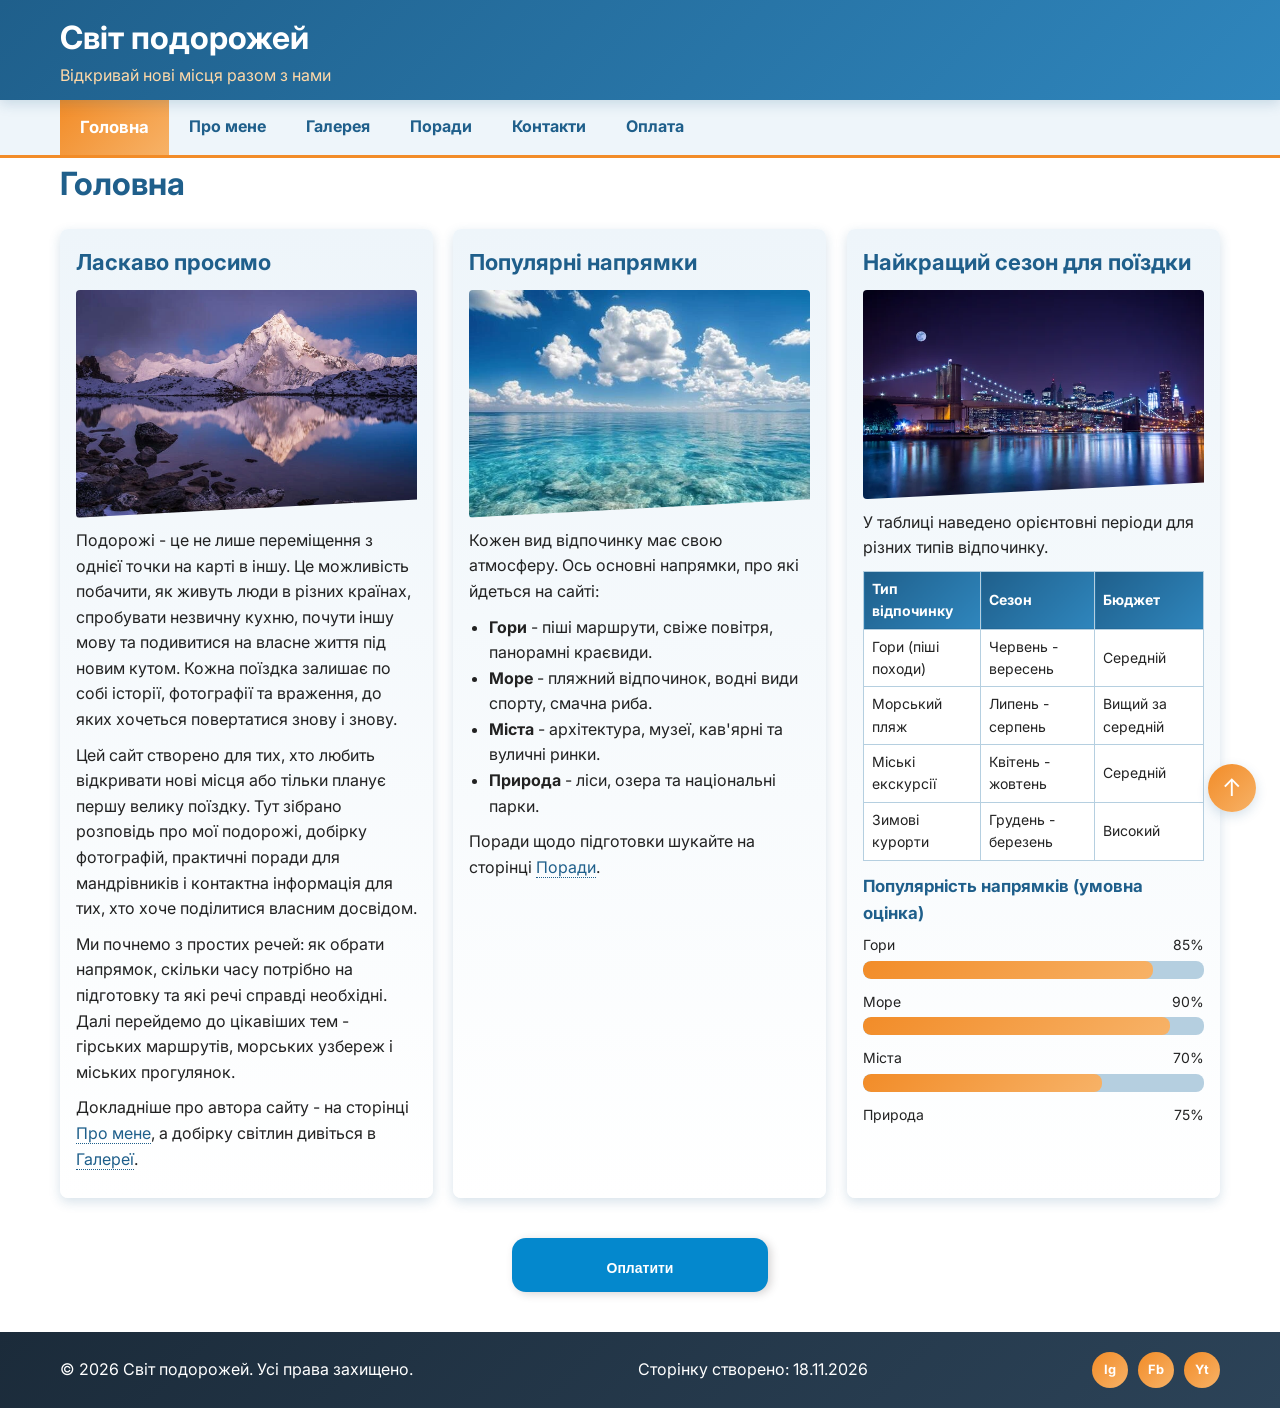
<file: index.html>
<!DOCTYPE html>
<html lang="uk">
<head>
  <meta charset="UTF-8">
  <meta name="viewport" content="width=device-width, initial-scale=1.0">
  <title>Головна - Світ подорожей</title>
  <!-- Підключення шрифту Inter -->
  <link rel="preconnect" href="https://fonts.googleapis.com">
  <link rel="preconnect" href="https://fonts.gstatic.com" crossorigin>
  <link href="https://fonts.googleapis.com/css2?family=Inter:ital,opsz,wght@0,14..32,100..900;1,14..32,100..900&display=swap" rel="stylesheet">
  <link rel="stylesheet" href="css/styles.css">
</head>
<body id="top">
  <!-- Початок шапки -->
  <header>
    <div class="container header-inner">
      <div class="logo">Світ подорожей</div>
      <p class="slogan">Відкривай нові місця разом з нами</p>
    </div>
  </header>
  <!-- Кінець шапки -->

  <!-- Початок навігації -->
  <nav>
    <div class="container">
      <ul class="menu">
          <li><a href="index.html" class="active">Головна</a></li>
          <li><a href="about.html">Про мене</a></li>
          <li><a href="gallery.html">Галерея</a></li>
          <li class="dropdown">
            <a href="tips.html">Поради</a>
            <!-- Випадаюче меню з анімацією висування -->
            <ul class="submenu">
              <li><a href="tips.html#prepare">Підготовка</a></li>
              <li><a href="tips.html#packing">Що взяти</a></li>
              <li><a href="tips.html#budget">Бюджет</a></li>
            </ul>
          </li>
                   <li><a href="contacts.html">Контакти</a></li>
          <li><a href="https://secure.wayforpay.com/button/b1eae6be9dff0" target="_blank" rel="noopener">Оплата</a></li>
      </ul>
    </div>
  </nav>
  <!-- Кінець навігації -->

  <!-- Початок основного контенту -->
  <main class="container">
    <h1>Головна</h1>
    <div class="columns">
      <!-- Блок 1: вступна інформація -->
      <section>
        <h2>Ласкаво просимо</h2>
        <img src="images/mountains.webp" alt="Гірський краєвид на заході сонця">
        <p>Подорожі - це не лише переміщення з однієї точки на карті в іншу. Це можливість побачити, як живуть люди в різних країнах, спробувати незвичну кухню, почути іншу мову та подивитися на власне життя під новим кутом. Кожна поїздка залишає по собі історії, фотографії та враження, до яких хочеться повертатися знову і знову.</p>
        <p>Цей сайт створено для тих, хто любить відкривати нові місця або тільки планує першу велику поїздку. Тут зібрано розповідь про мої подорожі, добірку фотографій, практичні поради для мандрівників і контактна інформація для тих, хто хоче поділитися власним досвідом.</p>
        <p>Ми почнемо з простих речей: як обрати напрямок, скільки часу потрібно на підготовку та які речі справді необхідні. Далі перейдемо до цікавіших тем - гірських маршрутів, морських узбереж і міських прогулянок.</p>
        <p>Докладніше про автора сайту - на сторінці <a href="about.html">Про мене</a>, а добірку світлин дивіться в <a href="gallery.html">Галереї</a>.</p>
      </section>
      <!-- Блок 2: напрямки та приклади -->
      <section>
        <h2>Популярні напрямки</h2>
        <img src="images/sea.webp" alt="Берег моря на заході сонця">
        <p>Кожен вид відпочинку має свою атмосферу. Ось основні напрямки, про які йдеться на сайті:</p>
        <ul>
          <li><strong>Гори</strong> - піші маршрути, свіже повітря, панорамні краєвиди.</li>
          <li><strong>Море</strong> - пляжний відпочинок, водні види спорту, смачна риба.</li>
          <li><strong>Міста</strong> - архітектура, музеї, кав'ярні та вуличні ринки.</li>
          <li><strong>Природа</strong> - ліси, озера та національні парки.</li>
        </ul>
        <p>Поради щодо підготовки шукайте на сторінці <a href="tips.html">Поради</a>.</p>
      </section>
      <!-- Блок 3: додаткова інформація -->
      <section>
        <h2>Найкращий сезон для поїздки</h2>
        <img src="images/city.webp" alt="Нічне місто з вогнями">
        <p>У таблиці наведено орієнтовні періоди для різних типів відпочинку.</p>
        <table>
          <thead>
            <tr><th>Тип відпочинку</th><th>Сезон</th><th>Бюджет</th></tr>
          </thead>
          <tbody>
            <tr><td>Гори (піші походи)</td><td>Червень - вересень</td><td>Середній</td></tr>
            <tr><td>Морський пляж</td><td>Липень - серпень</td><td>Вищий за середній</td></tr>
            <tr><td>Міські екскурсії</td><td>Квітень - жовтень</td><td>Середній</td></tr>
            <tr><td>Зимові курорти</td><td>Грудень - березень</td><td>Високий</td></tr>
          </tbody>
        </table>
        <!-- Прогрес-бари: width з transition -->
        <h3>Популярність напрямків (умовна оцінка)</h3>
        <p class="label"><span>Гори</span><span>85%</span></p>
        <div class="bar"><span style="--w: 85%"></span></div>
        <p class="label"><span>Море</span><span>90%</span></p>
        <div class="bar"><span style="--w: 90%"></span></div>
        <p class="label"><span>Міста</span><span>70%</span></p>
        <div class="bar"><span style="--w: 70%"></span></div>
        <p class="label"><span>Природа</span><span>75%</span></p>
            </div>

    <!-- Кнопка оплати -->
    <div style="text-align:center; margin:40px 0;">
      <a href="https://secure.wayforpay.com/button/b1eae6be9dff0" target="_blank" rel="noopener" style="display:inline-block!important;background:#0488cd;background-size:cover;width:256px!important;height:54px!important;border:none!important;border-radius:14px!important;padding:16px!important;text-decoration:none!important;box-shadow:3px 2px 8px rgba(71,66,66,0.22)!important;text-align:center!important;outline:none!important;" onmouseover="this.style.opacity='0.8';" onmouseout="this.style.opacity='1';">
        <span style="font-family:Verdana,Arial,sans-serif!important;font-weight:bold!important;font-size:14px!important;color:#ffffff!important;line-height:18px!important;vertical-align:middle!important;">Оплатити</span>
      </a>
    </div>
    <!-- Кінець кнопки оплати -->
  </main>
  <!-- Кінець основного контенту -->

  <!-- Початок футера -->
  <footer>
    <div class="container footer-inner">
      <p>&copy; 2026 Світ подорожей. Усі права захищено.</p>
      <p>Сторінку створено: 18.11.2026</p>
      <p class="social">
        <a class="icon" href="https://www.instagram.com/" target="_blank" rel="noopener" title="Instagram" aria-label="Instagram">Ig</a>
        <a class="icon" href="https://www.facebook.com/" target="_blank" rel="noopener" title="Facebook" aria-label="Facebook">Fb</a>
        <a class="icon" href="https://www.youtube.com/" target="_blank" rel="noopener" title="YouTube" aria-label="YouTube">Yt</a>
      </p>
    </div>
  </footer>
  <!-- Кінець футера -->

  <!-- Кнопка повернення нагору (плавний скролінг через CSS) -->
  <a href="#top" class="back-to-top" title="Нагору" aria-label="Нагору">&uarr;</a>
</body>
</html>
</file>
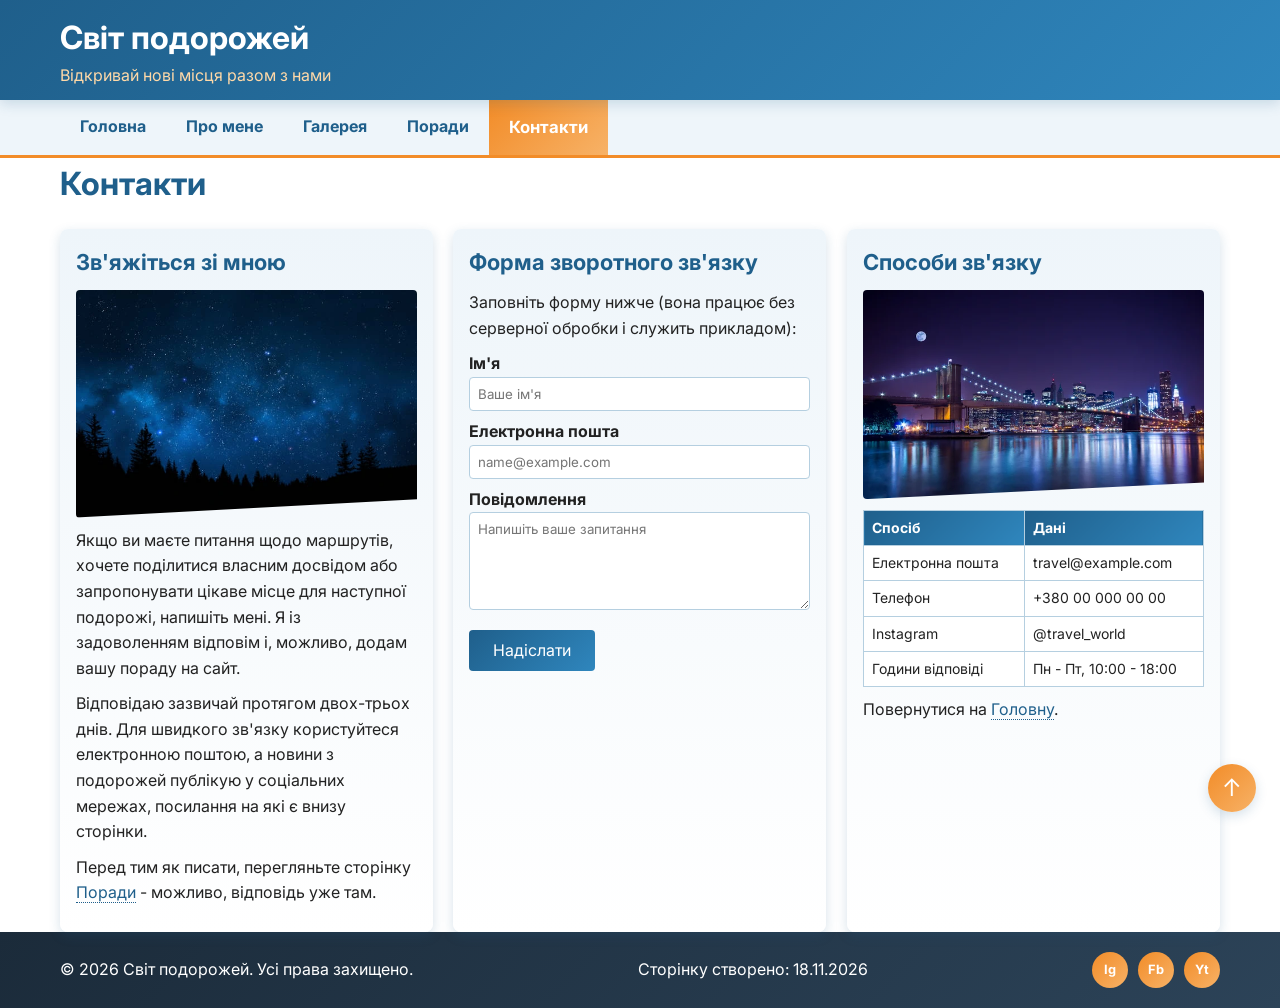
<file: contacts.html>
<!DOCTYPE html>
<html lang="uk">
<head>
  <meta charset="UTF-8">
  <meta name="viewport" content="width=device-width, initial-scale=1.0">
  <title>Контакти - Світ подорожей</title>
  <!-- Підключення шрифту Inter -->
  <link rel="preconnect" href="https://fonts.googleapis.com">
  <link rel="preconnect" href="https://fonts.gstatic.com" crossorigin>
  <link href="https://fonts.googleapis.com/css2?family=Inter:ital,opsz,wght@0,14..32,100..900;1,14..32,100..900&display=swap" rel="stylesheet">
  <link rel="stylesheet" href="css/styles.css">
</head>
<body id="top">
  <!-- Початок шапки -->
  <header>
    <div class="container header-inner">
      <div class="logo">Світ подорожей</div>
      <p class="slogan">Відкривай нові місця разом з нами</p>
    </div>
  </header>
  <!-- Кінець шапки -->

  <!-- Початок навігації -->
  <nav>
    <div class="container">
      <ul class="menu">
          <li><a href="index.html">Головна</a></li>
          <li><a href="about.html">Про мене</a></li>
          <li><a href="gallery.html">Галерея</a></li>
          <li class="dropdown">
            <a href="tips.html">Поради</a>
            <!-- Випадаюче меню з анімацією висування -->
            <ul class="submenu">
              <li><a href="tips.html#prepare">Підготовка</a></li>
              <li><a href="tips.html#packing">Що взяти</a></li>
              <li><a href="tips.html#budget">Бюджет</a></li>
            </ul>
          </li>
          <li><a href="contacts.html" class="active">Контакти</a></li>
      </ul>
    </div>
  </nav>
  <!-- Кінець навігації -->

  <!-- Початок основного контенту -->
  <main class="container">
    <h1>Контакти</h1>
    <div class="columns">
      <!-- Блок 1: контактна інформація -->
      <section>
        <h2>Зв'яжіться зі мною</h2>
        <img src="images/night.webp" alt="Нічне небо над табором">
        <p>Якщо ви маєте питання щодо маршрутів, хочете поділитися власним досвідом або запропонувати цікаве місце для наступної подорожі, напишіть мені. Я із задоволенням відповім і, можливо, додам вашу пораду на сайт.</p>
        <p>Відповідаю зазвичай протягом двох-трьох днів. Для швидкого зв'язку користуйтеся електронною поштою, а новини з подорожей публікую у соціальних мережах, посилання на які є внизу сторінки.</p>
        <p>Перед тим як писати, перегляньте сторінку <a href="tips.html">Поради</a> - можливо, відповідь уже там.</p>
      </section>
      <!-- Блок 2: форма зворотного зв'язку -->
      <section>
        <h2>Форма зворотного зв'язку</h2>
        <p>Заповніть форму нижче (вона працює без серверної обробки і служить прикладом):</p>
        <form action="#" method="post">
          <label for="name">Ім'я</label>
          <input type="text" id="name" name="name" placeholder="Ваше ім'я">

          <label for="email">Електронна пошта</label>
          <input type="email" id="email" name="email" placeholder="name@example.com">

          <label for="msg">Повідомлення</label>
          <textarea id="msg" name="msg" rows="5" placeholder="Напишіть ваше запитання"></textarea>

          <button type="submit">Надіслати</button>
        </form>
      </section>
      <!-- Блок 3: таблиця контактів -->
      <section>
        <h2>Способи зв'язку</h2>
        <img src="images/city.webp" alt="Місто ввечері">
        <table>
          <thead>
            <tr><th>Спосіб</th><th>Дані</th></tr>
          </thead>
          <tbody>
            <tr><td>Електронна пошта</td><td>travel@example.com</td></tr>
            <tr><td>Телефон</td><td>+380 00 000 00 00</td></tr>
            <tr><td>Instagram</td><td>@travel_world</td></tr>
            <tr><td>Години відповіді</td><td>Пн - Пт, 10:00 - 18:00</td></tr>
          </tbody>
        </table>
        <p>Повернутися на <a href="index.html">Головну</a>.</p>
      </section>
    </div>
  </main>
  <!-- Кінець основного контенту -->

  <!-- Початок футера -->
  <footer>
    <div class="container footer-inner">
      <p>&copy; 2026 Світ подорожей. Усі права захищено.</p>
      <p>Сторінку створено: 18.11.2026</p>
      <p class="social">
        <a class="icon" href="https://www.instagram.com/" target="_blank" rel="noopener" title="Instagram" aria-label="Instagram">Ig</a>
        <a class="icon" href="https://www.facebook.com/" target="_blank" rel="noopener" title="Facebook" aria-label="Facebook">Fb</a>
        <a class="icon" href="https://www.youtube.com/" target="_blank" rel="noopener" title="YouTube" aria-label="YouTube">Yt</a>
      </p>
    </div>
  </footer>
  <!-- Кінець футера -->

  <!-- Кнопка повернення нагору (плавний скролінг через CSS) -->
  <a href="#top" class="back-to-top" title="Нагору" aria-label="Нагору">&uarr;</a>
</body>
</html>
</file>
<file: css/styles.css>
/* ===== Змінні: кольори, градієнти, тіні та шрифт ===== */
:root {
  --color-primary: #1f5f8b;
  --color-accent: #f28c28;
  --color-light: #eef5fa;
  --color-dark: #1b2b3a;
  --color-white: #ffffff;
  --color-text: #222222;
  --color-border: #b5cfe0;
  --color-slogan: #ffd9a8;
  --gradient-primary: linear-gradient(135deg, #1f5f8b, #2f86bd);
  --gradient-accent: linear-gradient(135deg, #f28c28, #f7b267);
  --gradient-dark: linear-gradient(135deg, #1b2b3a, #2c4358);
  --shadow: 0 0.25rem 0.75rem rgba(31, 95, 139, 0.18);
  --shadow-hover: 0 0.6rem 1.4rem rgba(31, 95, 139, 0.35);
  --font-family: "Inter", Arial, Helvetica, sans-serif;
}

/* ===== Загальні стилі ===== */
/* Коментар: Плавний скролінг для кнопки "Нагору" та посилань-якорів */
html {
  scroll-behavior: smooth;
  scroll-padding-top: 7rem;
}

/* Скидання відступів */
* {
  box-sizing: border-box;
  margin: 0;
  padding: 0;
}

/* Основний шрифт і кольори беруться зі змінних :root. Відступ зверху дорівнює висоті фіксованої шапки */
body {
  font-family: var(--font-family);
  background-color: var(--color-white);
  color: var(--color-text);
  line-height: 1.6;
  min-height: 100vh;
  padding-top: 6.25rem;
  display: flex;
  flex-direction: column;
}

/* Основний контент займає вільне місце, футер притискається донизу */
main {
  flex: 1;
  width: 100%;
  padding-top: 1.25rem;
  padding-bottom: 1.875rem;
}

/* Контейнер: максимум 1200px (75rem), по центру */
.container {
  max-width: 75rem;
  margin: 0 auto;
  padding: 0 1.25rem;
}

/* ===== Шапка ===== */
/* Коментар: Шапка з фіксованою позицією, градієнтом і тінню */
header {
  position: fixed;
  top: 0;
  left: 0;
  right: 0;
  z-index: 100;
  height: 6.25rem;
  background: var(--gradient-primary);
  color: var(--color-white);
  box-shadow: var(--shadow);
}

.header-inner {
  height: 6.25rem;
  display: flex;
  flex-direction: column;
  justify-content: center;
  align-items: flex-start;
}

/* Коментар: Анімація появи (fade-in) назви сайту та трансформація scale при hover на логотипі */
.logo {
  font-size: 2rem;
  font-weight: bold;
  cursor: default;
  transform-origin: left center;
  -webkit-transition: -webkit-transform 0.3s ease, color 0.3s ease;
  -moz-transition: -moz-transform 0.3s ease, color 0.3s ease;
  transition: transform 0.3s ease, color 0.3s ease;
  -webkit-animation: fadeIn 1.2s ease-out backwards;
  -moz-animation: fadeIn 1.2s ease-out backwards;
  animation: fadeIn 1.2s ease-out backwards;
  will-change: transform;
}

.logo:hover {
  -webkit-transform: scale(1.08);
  -moz-transform: scale(1.08);
  transform: scale(1.08);
  color: var(--color-slogan);
}

.slogan {
  font-size: 1rem;
  color: var(--color-slogan);
  -webkit-animation: fadeIn 2s ease-out backwards;
  -moz-animation: fadeIn 2s ease-out backwards;
  animation: fadeIn 2s ease-out backwards;
}

/* ===== Навігація ===== */
nav {
  position: relative;
  z-index: 50;
  background-color: var(--color-light);
  border-bottom: 0.1875rem solid var(--color-accent);
}

/* Коментар: Горизонтальне меню на flexbox */
.menu {
  list-style: none;
  display: flex;
}

.menu > li {
  position: relative;
}

/* Коментар: Плавні переходи кольору та розміру тексту пунктів меню */
nav a {
  display: block;
  padding: 0.875rem 1.25rem;
  color: var(--color-primary);
  text-decoration: none;
  font-size: 1rem;
  font-weight: bold;
  -webkit-transition: all 0.3s;
  -moz-transition: all 0.3s;
  transition: all 0.3s;
}

nav a:hover,
nav a.active {
  background: var(--gradient-accent);
  color: var(--color-white);
  font-size: 1.05rem;
}

/* Коментар: Dropdown-меню з анімацією висування (translateY) */
.submenu {
  list-style: none;
  position: absolute;
  top: 100%;
  left: 0;
  min-width: 12rem;
  background-color: var(--color-white);
  box-shadow: var(--shadow-hover);
  border-radius: 0 0 0.375rem 0.375rem;
  opacity: 0;
  visibility: hidden;
  -webkit-transform: translateY(-0.75rem);
  -moz-transform: translateY(-0.75rem);
  transform: translateY(-0.75rem);
  -webkit-transition: all 0.3s ease;
  -moz-transition: all 0.3s ease;
  transition: all 0.3s ease;
  will-change: transform, opacity;
}

.dropdown:hover .submenu,
.dropdown:focus-within .submenu {
  opacity: 1;
  visibility: visible;
  -webkit-transform: translateY(0);
  -moz-transform: translateY(0);
  transform: translateY(0);
}

.submenu a {
  font-size: 0.95rem;
  font-weight: normal;
}

/* ===== Основний контент ===== */
h1 {
  color: var(--color-primary);
  margin-bottom: 1.25rem;
}

/* Три колонки через Flexbox */
.columns {
  display: flex;
  gap: 1.25rem;
}

/* Коментар: Блоки-картки: transition для transform і box-shadow при hover */
section {
  flex: 1;
  background: linear-gradient(180deg, var(--color-light), var(--color-white));
  padding: 1rem;
  border-radius: 0.5rem;
  box-shadow: var(--shadow);
  -webkit-transition: -webkit-transform 0.3s ease, box-shadow 0.3s ease;
  -moz-transition: -moz-transform 0.3s ease, box-shadow 0.3s ease;
  transition: transform 0.3s ease, box-shadow 0.3s ease;
  will-change: transform;
}

section:hover {
  -webkit-transform: translateY(-0.3rem);
  -moz-transform: translateY(-0.3rem);
  transform: translateY(-0.3rem);
  box-shadow: var(--shadow-hover);
}

/* Коментар: Блок 1 з'їжджає зліва (slide-in), блоки 2 та 3 плавно з'являються знизу */
.columns section:nth-child(1) {
  -webkit-animation: slideInLeft 0.9s ease-out backwards;
  -moz-animation: slideInLeft 0.9s ease-out backwards;
  animation: slideInLeft 0.9s ease-out backwards;
}

.columns section:nth-child(2) {
  -webkit-animation: fadeUp 0.9s ease-out 0.2s backwards;
  -moz-animation: fadeUp 0.9s ease-out 0.2s backwards;
  animation: fadeUp 0.9s ease-out 0.2s backwards;
}

.columns section:nth-child(3) {
  -webkit-animation: fadeUp 0.9s ease-out 0.4s backwards;
  -moz-animation: fadeUp 0.9s ease-out 0.4s backwards;
  animation: fadeUp 0.9s ease-out 0.4s backwards;
}

section h2 {
  color: var(--color-primary);
  margin-bottom: 0.625rem;
  font-size: 1.375rem;
}

section h3 {
  color: var(--color-primary);
  margin: 0.75rem 0 0.5rem;
  font-size: 1.05rem;
}

section p {
  margin-bottom: 0.625rem;
}

/* Коментар: Зображення - clip-path, filter: blur при завантаженні та rotate/scale при hover */
section img {
  width: 100%;
  height: auto;
  display: block;
  margin-bottom: 0.625rem;
  border-radius: 0.25rem;
  -webkit-clip-path: polygon(0 0, 100% 0, 100% 92%, 0 100%);
  clip-path: polygon(0 0, 100% 0, 100% 92%, 0 100%);
  -webkit-transition: -webkit-transform 0.4s ease, -webkit-clip-path 0.4s ease;
  -moz-transition: -moz-transform 0.4s ease, clip-path 0.4s ease;
  transition: transform 0.4s ease, clip-path 0.4s ease;
  -webkit-animation: unblur 1.2s ease-out backwards;
  -moz-animation: unblur 1.2s ease-out backwards;
  animation: unblur 1.2s ease-out backwards;
  will-change: transform;
}

section img:hover {
  -webkit-transform: scale(1.05) rotate(-1.5deg);
  -moz-transform: scale(1.05) rotate(-1.5deg);
  transform: scale(1.05) rotate(-1.5deg);
  -webkit-clip-path: polygon(0 0, 100% 0, 100% 100%, 0 100%);
  clip-path: polygon(0 0, 100% 0, 100% 100%, 0 100%);
}

section ul,
section ol {
  margin: 0 0 0.625rem 1.25rem;
}

/* Коментар: Посилання в тексті з анімацією підкреслення при hover */
main a {
  color: var(--color-primary);
  text-decoration: none;
  border-bottom: 0.0625rem dotted var(--color-primary);
  background-image: linear-gradient(var(--color-accent), var(--color-accent));
  background-repeat: no-repeat;
  background-position: 0 100%;
  background-size: 0 0.125rem;
  -webkit-transition: background-size 0.3s ease, color 0.3s ease;
  -moz-transition: background-size 0.3s ease, color 0.3s ease;
  transition: background-size 0.3s ease, color 0.3s ease;
}

main a:hover {
  background-size: 100% 0.125rem;
  color: var(--color-accent);
}

/* ===== Таблиці ===== */
table {
  width: 100%;
  border-collapse: collapse;
  background-color: var(--color-white);
  margin-bottom: 0.625rem;
}

th,
td {
  border: 0.0625rem solid var(--color-border);
  padding: 0.375rem 0.5rem;
  text-align: left;
  font-size: 0.875rem;
}

th {
  background: var(--gradient-primary);
  color: var(--color-white);
}

/* Коментар: Підсвічування рядка таблиці */
td {
  -webkit-transition: background-color 0.3s ease;
  -moz-transition: background-color 0.3s ease;
  transition: background-color 0.3s ease;
}

tr:hover td {
  background-color: var(--color-slogan);
}

/* ===== Прогрес-бари ===== */
/* Коментар: Ширина смуги анімується keyframes при завантаженні, а при hover плавно змінюється через transition: width */
.label {
  display: flex;
  justify-content: space-between;
  font-size: 0.875rem;
  margin-bottom: 0.25rem;
}

.bar {
  height: 1.125rem;
  background-color: var(--color-border);
  border-radius: 0.5rem;
  overflow: hidden;
  margin-bottom: 0.75rem;
}

.bar span {
  display: block;
  height: 100%;
  width: var(--w);
  background: var(--gradient-accent);
  border-radius: 0.5rem;
  -webkit-transition: width 0.8s ease;
  -moz-transition: width 0.8s ease;
  transition: width 0.8s ease;
  -webkit-animation: growBar 1.6s ease-out backwards;
  -moz-animation: growBar 1.6s ease-out backwards;
  animation: growBar 1.6s ease-out backwards;
  will-change: width;
}

.bar:hover span {
  width: calc(var(--w) + 8%);
}

/* ===== Акордеон (без JavaScript) ===== */
/* Коментар: Анімація висоти через max-height та приховані checkbox */
.accordion input {
  position: absolute;
  opacity: 0;
  width: 0;
  height: 0;
}

.accordion label {
  display: block;
  margin-top: 0.5rem;
  padding: 0.6rem 0.8rem;
  background: var(--gradient-primary);
  color: var(--color-white);
  font-weight: bold;
  font-size: 0.9rem;
  border-radius: 0.3rem;
  cursor: pointer;
  -webkit-transition: all 0.3s ease;
  -moz-transition: all 0.3s ease;
  transition: all 0.3s ease;
}

.accordion label:hover {
  padding-left: 1.2rem;
  background: var(--gradient-accent);
}

.accordion input:focus + label {
  outline: 0.125rem solid var(--color-accent);
}

.acc-content {
  max-height: 0;
  overflow: hidden;
  padding: 0 0.8rem;
  background-color: var(--color-white);
  -webkit-transition: max-height 0.4s ease, padding 0.4s ease;
  -moz-transition: max-height 0.4s ease, padding 0.4s ease;
  transition: max-height 0.4s ease, padding 0.4s ease;
}

.accordion input:checked + label + .acc-content {
  max-height: 12rem;
  padding: 0.6rem 0.8rem 0.1rem;
}

/* ===== Форма ===== */
label {
  display: block;
  margin-top: 0.5rem;
  font-weight: bold;
}

input,
textarea {
  width: 100%;
  padding: 0.5rem;
  border: 0.0625rem solid var(--color-border);
  border-radius: 0.25rem;
  font-family: var(--font-family);
  -webkit-transition: border-color 0.3s ease, box-shadow 0.3s ease;
  -moz-transition: border-color 0.3s ease, box-shadow 0.3s ease;
  transition: border-color 0.3s ease, box-shadow 0.3s ease;
}

input:focus,
textarea:focus {
  outline: none;
  border-color: var(--color-accent);
  box-shadow: 0 0 0 0.2rem rgba(242, 140, 40, 0.3);
}

/* Коментар: Анімація кнопки відправки - пульсація (keyframes) та збільшення при hover */
button {
  font-family: var(--font-family);
  margin-top: 0.75rem;
  padding: 0.65rem 1.5rem;
  background: var(--gradient-primary);
  color: var(--color-white);
  border: none;
  border-radius: 0.25rem;
  cursor: pointer;
  font-size: 1rem;
  -webkit-animation: pulse 2.4s ease-in-out infinite;
  -moz-animation: pulse 2.4s ease-in-out infinite;
  animation: pulse 2.4s ease-in-out infinite;
  -webkit-transition: all 0.3s ease;
  -moz-transition: all 0.3s ease;
  transition: all 0.3s ease;
  will-change: transform;
}

button:hover {
  background: var(--gradient-accent);
  -webkit-transform: translateY(-0.15rem) scale(1.06);
  -moz-transform: translateY(-0.15rem) scale(1.06);
  transform: translateY(-0.15rem) scale(1.06);
}

button:active {
  -webkit-transform: scale(0.96);
  -moz-transform: scale(0.96);
  transform: scale(0.96);
}

/* ===== Футер ===== */
footer {
  background: var(--gradient-dark);
  color: var(--color-white);
  padding: 1.25rem 0;
}

.footer-inner {
  display: flex;
  justify-content: space-between;
  align-items: center;
  flex-wrap: wrap;
  gap: 0.625rem;
}

/* Коментар: Соціальні іконки з анімацією підстрибування (bounce) при hover */
.social {
  display: flex;
  gap: 0.625rem;
}

.icon {
  display: flex;
  align-items: center;
  justify-content: center;
  width: 2.25rem;
  height: 2.25rem;
  border-radius: 50%;
  background: var(--gradient-accent);
  color: var(--color-white);
  font-size: 0.8rem;
  font-weight: bold;
  text-decoration: none;
  will-change: transform;
}

.icon:hover {
  -webkit-animation: bounce 0.6s ease infinite;
  -moz-animation: bounce 0.6s ease infinite;
  animation: bounce 0.6s ease infinite;
}

/* Коментар: Кнопка "Нагору" з фіксованою позицією */
.back-to-top {
  position: fixed;
  right: 1.5rem;
  bottom: 5.5rem;
  z-index: 90;
  display: flex;
  align-items: center;
  justify-content: center;
  width: 3rem;
  height: 3rem;
  border-radius: 50%;
  background: var(--gradient-accent);
  color: var(--color-white);
  font-size: 1.5rem;
  text-decoration: none;
  box-shadow: var(--shadow);
  -webkit-transition: all 0.3s ease;
  -moz-transition: all 0.3s ease;
  transition: all 0.3s ease;
  will-change: transform;
}

.back-to-top:hover {
  -webkit-transform: translateY(-0.25rem) scale(1.12);
  -moz-transform: translateY(-0.25rem) scale(1.12);
  transform: translateY(-0.25rem) scale(1.12);
  box-shadow: var(--shadow-hover);
}

/* ===== Ключові кадри (@keyframes) ===== */
/* Коментар: Поява з прозорості */
@-webkit-keyframes fadeIn {
  from {
    opacity: 0;
  }
  to {
    opacity: 1;
  }
}

@-moz-keyframes fadeIn {
  from {
    opacity: 0;
  }
  to {
    opacity: 1;
  }
}

@keyframes fadeIn {
  from {
    opacity: 0;
  }
  to {
    opacity: 1;
  }
}

/* Коментар: Блок 1 з'їжджає зліва */
@-webkit-keyframes slideInLeft {
  from {
    opacity: 0;
    -webkit-transform: translateX(-3rem);
  }
  to {
    opacity: 1;
    -webkit-transform: translateX(0);
  }
}

@-moz-keyframes slideInLeft {
  from {
    opacity: 0;
    -moz-transform: translateX(-3rem);
  }
  to {
    opacity: 1;
    -moz-transform: translateX(0);
  }
}

@keyframes slideInLeft {
  from {
    opacity: 0;
    transform: translateX(-3rem);
  }
  to {
    opacity: 1;
    transform: translateX(0);
  }
}

/* Коментар: Блоки 2 та 3 підіймаються знизу */
@-webkit-keyframes fadeUp {
  from {
    opacity: 0;
    -webkit-transform: translateY(2rem);
  }
  to {
    opacity: 1;
    -webkit-transform: translateY(0);
  }
}

@-moz-keyframes fadeUp {
  from {
    opacity: 0;
    -moz-transform: translateY(2rem);
  }
  to {
    opacity: 1;
    -moz-transform: translateY(0);
  }
}

@keyframes fadeUp {
  from {
    opacity: 0;
    transform: translateY(2rem);
  }
  to {
    opacity: 1;
    transform: translateY(0);
  }
}

/* Коментар: Зображення стають чіткими після завантаження */
@-webkit-keyframes unblur {
  from {
    -webkit-filter: blur(0.5rem);
  }
  to {
    -webkit-filter: blur(0);
  }
}

@-moz-keyframes unblur {
  from {
    filter: blur(0.5rem);
  }
  to {
    filter: blur(0);
  }
}

@keyframes unblur {
  from {
    filter: blur(0.5rem);
  }
  to {
    filter: blur(0);
  }
}

/* Коментар: Заповнення прогрес-бара */
@-webkit-keyframes growBar {
  from {
    width: 0;
  }
}

@-moz-keyframes growBar {
  from {
    width: 0;
  }
}

@keyframes growBar {
  from {
    width: 0;
  }
}

/* Коментар: Підстрибування іконок */
@-webkit-keyframes bounce {
  0%,
  100% {
    -webkit-transform: translateY(0);
  }
  50% {
    -webkit-transform: translateY(-0.5rem);
  }
}

@-moz-keyframes bounce {
  0%,
  100% {
    -moz-transform: translateY(0);
  }
  50% {
    -moz-transform: translateY(-0.5rem);
  }
}

@keyframes bounce {
  0%,
  100% {
    transform: translateY(0);
  }
  50% {
    transform: translateY(-0.5rem);
  }
}

/* Коментар: Пульсація тіні кнопки */
@-webkit-keyframes pulse {
  0%,
  100% {
    box-shadow: 0 0 0 0 rgba(242, 140, 40, 0.5);
  }
  50% {
    box-shadow: 0 0 0 0.6rem rgba(242, 140, 40, 0);
  }
}

@-moz-keyframes pulse {
  0%,
  100% {
    box-shadow: 0 0 0 0 rgba(242, 140, 40, 0.5);
  }
  50% {
    box-shadow: 0 0 0 0.6rem rgba(242, 140, 40, 0);
  }
}

@keyframes pulse {
  0%,
  100% {
    box-shadow: 0 0 0 0 rgba(242, 140, 40, 0.5);
  }
  50% {
    box-shadow: 0 0 0 0.6rem rgba(242, 140, 40, 0);
  }
}

/* ===== Адаптивність: екрани менше 768px ===== */
@media (max-width: 767px) {
  .columns {
    flex-direction: column;
  }

  .menu {
    flex-direction: column;
  }

  /* Коментар: На мобільних підменю показується в потоці без анімації висування */
  .submenu {
    position: static;
    opacity: 1;
    visibility: visible;
    -webkit-transform: none;
    -moz-transform: none;
    transform: none;
    box-shadow: none;
    padding-left: 1rem;
  }

  .logo {
    font-size: 1.5rem;
  }

  .footer-inner {
    flex-direction: column;
  }
}

/* Коментар: Користувачам, які вимкнули анімації в системі, ефекти не показуються */
@media (prefers-reduced-motion: reduce) {
  * {
    -webkit-animation: none !important;
    -moz-animation: none !important;
    animation: none !important;
    -webkit-transition: none !important;
    -moz-transition: none !important;
    transition: none !important;
    scroll-behavior: auto !important;
  }
}
</file>
